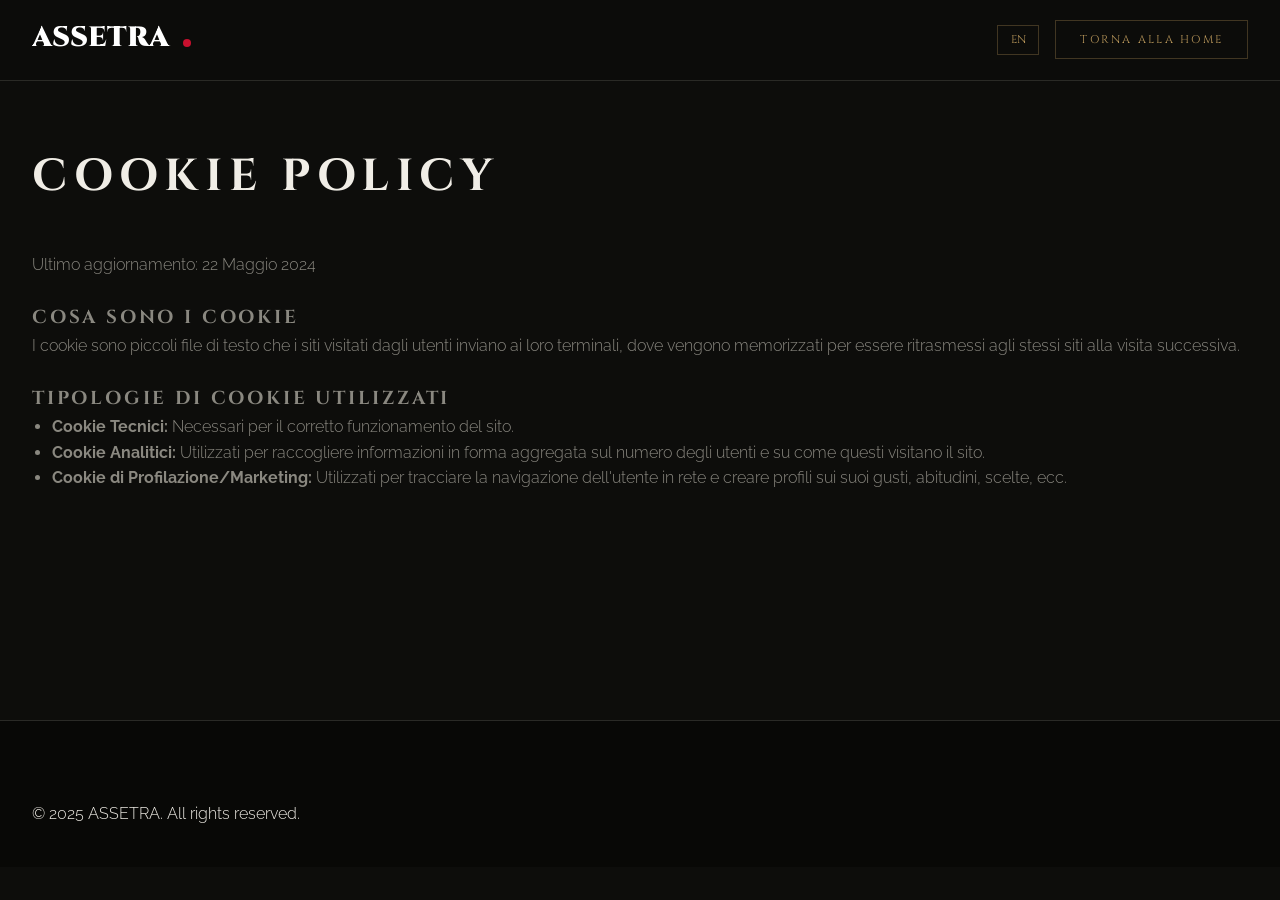
<file: cookie-policy.html>
<!DOCTYPE html>
<html lang="it">
<head>
    <meta charset="UTF-8">
    <meta name="viewport" content="width=device-width, initial-scale=1.0">
    <title>Cookie Policy | ASSETRA</title>
    <link rel="stylesheet" href="assets/css/main.css">
    <link href="https://fonts.googleapis.com/css2?family=Cinzel:wght@400;600;900&family=Raleway:wght@300;400;500&display=swap" rel="stylesheet">
</head>
<body>
    <header class="header scrolled">
        <div class="container header-container">
            <a href="index.html" class="logo">
                <svg width="180" height="40" viewBox="0 0 180 40" fill="none" xmlns="http://www.w3.org/2000/svg">
                    <text x="0" y="30" font-family="Cinzel" font-weight="900" font-size="28" fill="white">ASSETRA</text>
                    <circle cx="155" cy="27" r="4" fill="#C8102E" />
                </svg>
            </a>
            <div class="header-actions" style="display: flex; gap: 1rem; align-items: center;">
                <button id="lang-switch" class="btn-lang">EN</button>
                <a href="index.html" class="btn btn-ghost-gold btn-sm" data-it="TORNA ALLA HOME" data-en="BACK TO HOME">TORNA ALLA HOME</a>
            </div>
        </div>
    </header>

    <main style="padding-top: 150px; min-height: 80vh;">
        <div class="container">
            <h1 class="section-title">Cookie Policy</h1>
            <div class="legal-content text-muted">
                <p data-it="Ultimo aggiornamento: 22 Maggio 2024" data-en="Last updated: May 22, 2024">Ultimo aggiornamento: 22 Maggio 2024</p>
                <br>
                <h3 data-it="Cosa sono i cookie" data-en="What are cookies">Cosa sono i cookie</h3>
                <p data-it="I cookie sono piccoli file di testo che i siti visitati dagli utenti inviano ai loro terminali, dove vengono memorizzati per essere ritrasmessi agli stessi siti alla visita successiva." data-en="Cookies are small text files that visited websites send to the user's terminal, where they are stored to be retransmitted to the same sites on the next visit.">I cookie sono piccoli file di testo che i siti visitati dagli utenti inviano ai loro terminali, dove vengono memorizzati per essere ritrasmessi agli stessi siti alla visita successiva.</p>
                <br>
                <h3 data-it="Tipologie di cookie utilizzati" data-en="Types of cookies used">Tipologie di cookie utilizzati</h3>
                <ul style="list-style: disc; padding-left: 20px;">
                    <li><strong data-it="Cookie Tecnici:" data-en="Technical Cookies:">Cookie Tecnici:</strong> <span data-it="Necessari per il corretto funzionamento del sito." data-en="Necessary for the proper functioning of the site.">Necessari per il corretto funzionamento del sito.</span></li>
                    <li><strong data-it="Cookie Analitici:" data-en="Analytical Cookies:">Cookie Analitici:</strong> <span data-it="Utilizzati per raccogliere informazioni in forma aggregata sul numero degli utenti e su come questi visitano il sito." data-en="Used to collect aggregate information on the number of users and how they visit the site.">Utilizzati per raccogliere informazioni in forma aggregata sul numero degli utenti e su come questi visitano il sito.</span></li>
                    <li><strong data-it="Cookie di Profilazione/Marketing:" data-en="Profiling/Marketing Cookies:">Cookie di Profilazione/Marketing:</strong> <span data-it="Utilizzati per tracciare la navigazione dell'utente in rete e creare profili sui suoi gusti, abitudini, scelte, ecc." data-en="Used to track the user's web navigation and create profiles on their tastes, habits, choices, etc.">Utilizzati per tracciare la navigazione dell'utente in rete e creare profili sui suoi gusti, abitudini, scelte, ecc.</span></li>
                </ul>
            </div>
        </div>
    </main>

    <footer class="footer">
        <div class="container">
            <p>© 2025 ASSETRA. All rights reserved.</p>
        </div>
    </footer>

    <script src="assets/js/main.js"></script>
</body>
</html>
</file>
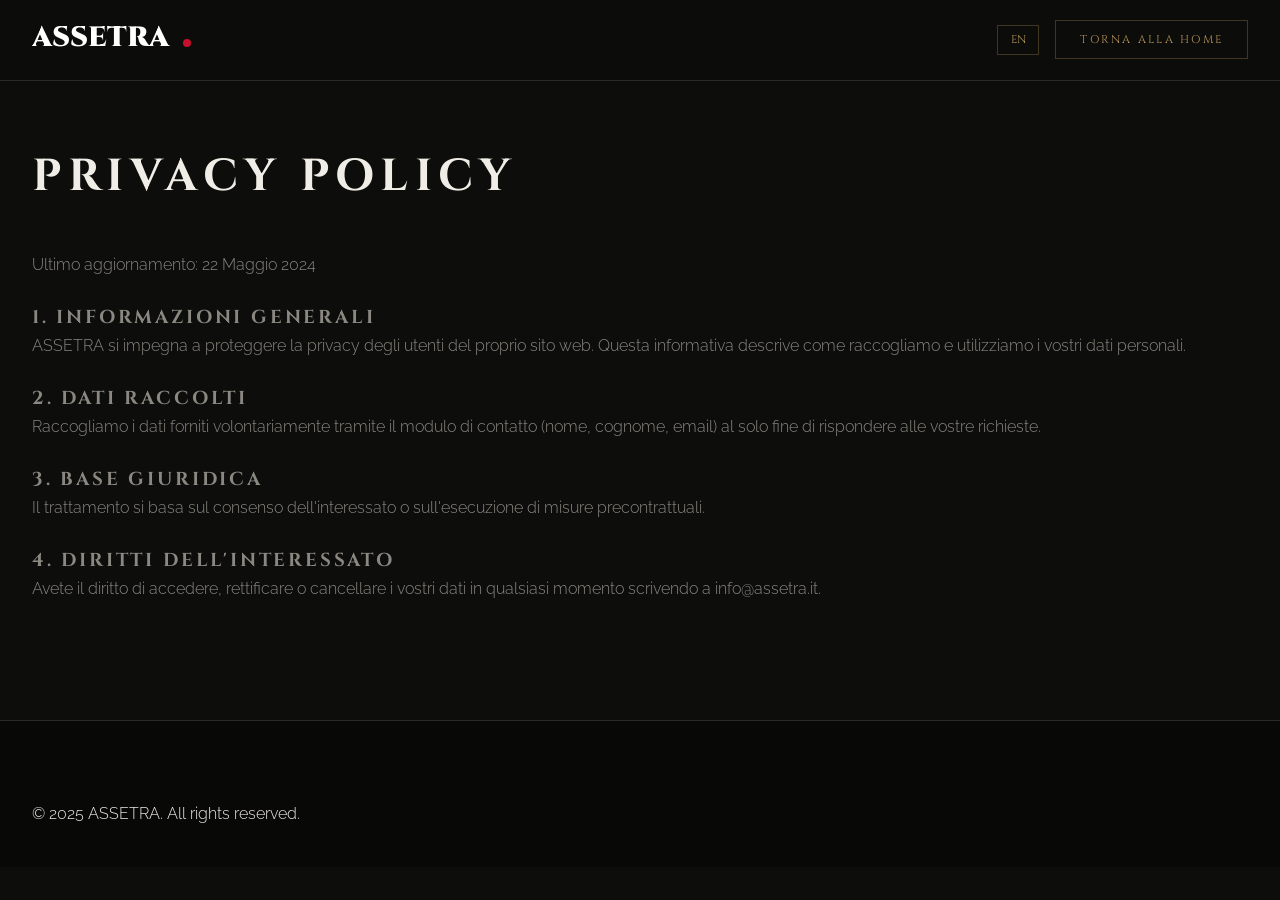
<file: privacy-policy.html>
<!DOCTYPE html>
<html lang="it">
<head>
    <meta charset="UTF-8">
    <meta name="viewport" content="width=device-width, initial-scale=1.0">
    <title>Privacy Policy | ASSETRA</title>
    <link rel="stylesheet" href="assets/css/main.css">
    <link href="https://fonts.googleapis.com/css2?family=Cinzel:wght@400;600;900&family=Raleway:wght@300;400;500&display=swap" rel="stylesheet">
</head>
<body>
    <header class="header scrolled">
        <div class="container header-container">
            <a href="index.html" class="logo">
                <svg width="180" height="40" viewBox="0 0 180 40" fill="none" xmlns="http://www.w3.org/2000/svg">
                    <text x="0" y="30" font-family="Cinzel" font-weight="900" font-size="28" fill="white">ASSETRA</text>
                    <circle cx="155" cy="27" r="4" fill="#C8102E" />
                </svg>
            </a>
            <div class="header-actions" style="display: flex; gap: 1rem; align-items: center;">
                <button id="lang-switch" class="btn-lang">EN</button>
                <a href="index.html" class="btn btn-ghost-gold btn-sm" data-it="TORNA ALLA HOME" data-en="BACK TO HOME">TORNA ALLA HOME</a>
            </div>
        </div>
    </header>

    <main style="padding-top: 150px; min-height: 80vh;">
        <div class="container">
            <h1 class="section-title">Privacy Policy</h1>
            <div class="legal-content text-muted">
                <p data-it="Ultimo aggiornamento: 22 Maggio 2024" data-en="Last updated: May 22, 2024">Ultimo aggiornamento: 22 Maggio 2024</p>
                <br>
                <h3 data-it="1. Informazioni generali" data-en="1. General Information">1. Informazioni generali</h3>
                <p data-it="ASSETRA si impegna a proteggere la privacy degli utenti del proprio sito web. Questa informativa descrive come raccogliamo e utilizziamo i vostri dati personali." data-en="ASSETRA is committed to protecting the privacy of users of its website. This policy describes how we collect and use your personal data.">ASSETRA si impegna a proteggere la privacy degli utenti del proprio sito web. Questa informativa descrive come raccogliamo e utilizziamo i vostri dati personali.</p>
                <br>
                <h3 data-it="2. Dati raccolti" data-en="2. Collected Data">2. Dati raccolti</h3>
                <p data-it="Raccogliamo i dati forniti volontariamente tramite il modulo di contatto (nome, cognome, email) al solo fine di rispondere alle vostre richieste." data-en="We collect data voluntarily provided through the contact form (name, surname, email) for the sole purpose of responding to your requests.">Raccogliamo i dati forniti volontariamente tramite il modulo di contatto (nome, cognome, email) al solo fine di rispondere alle vostre richieste.</p>
                <br>
                <h3 data-it="3. Base giuridica" data-en="3. Legal Basis">3. Base giuridica</h3>
                <p data-it="Il trattamento si basa sul consenso dell'interessato o sull'esecuzione di misure precontrattuali." data-en="Processing is based on the data subject's consent or the execution of pre-contractual measures.">Il trattamento si basa sul consenso dell'interessato o sull'esecuzione di misure precontrattuali.</p>
                <br>
                <h3 data-it="4. Diritti dell'interessato" data-en="4. Data Subject Rights">4. Diritti dell'interessato</h3>
                <p data-it="Avete il diritto di accedere, rettificare o cancellare i vostri dati in qualsiasi momento scrivendo a info@assetra.it." data-en="You have the right to access, rectify or delete your data at any time by writing to info@assetra.it.">Avete il diritto di accedere, rettificare o cancellare i vostri dati in qualsiasi momento scrivendo a info@assetra.it.</p>
            </div>
        </div>
    </main>

    <footer class="footer">
        <div class="container">
            <p>© 2025 ASSETRA. All rights reserved.</p>
        </div>
    </footer>

    <script src="assets/js/main.js"></script>
</body>
</html>
</file>
<file: assets/css/main.css>
:root {
  --color-bg:          #0D0D0B;  /* nero quasi assoluto, leggermente caldo */
  --color-surface:     #141412;  /* superficie card/sezioni */
  --color-surface-alt: #1C1C19;  /* alternanza sezioni */
  --color-text:        #F0EDE6;  /* bianco avorio — mai bianco puro */
  --color-text-muted:  #8A8880;
  --color-accent:      #C8102E;  /* rosso ASSETRA — il sigillo */
  --color-accent-glow: rgba(200,16,46,0.15); /* alone rosso per effetti */
  --color-gold:        #B8965A;  /* oro romano — per dettagli epigrafici */
  --color-border:      #2A2A26;
  --color-border-gold: rgba(184,150,90,0.3);

  --font-display: 'Cinzel', serif;
  --font-serif: 'Cormorant Garamond', serif;
  --font-body: 'Raleway', sans-serif;
}

* {
  margin: 0;
  padding: 0;
  box-sizing: border-box;
}

html {
  scroll-behavior: smooth;
}

body {
  background-color: var(--color-bg);
  color: var(--color-text);
  font-family: var(--font-body);
  font-weight: 300;
  line-height: 1.6;
  overflow-x: hidden;
}

h1, h2, h3, h4, h5, h6, .display-font {
  font-family: var(--font-display);
  text-transform: uppercase;
  letter-spacing: 0.15em;
}

.serif-italic {
  font-family: var(--font-serif);
  font-style: italic;
}

a {
  color: inherit;
  text-decoration: none;
  transition: all 0.3s ease;
}

ul {
  list-style: none;
}

img {
  max-width: 100%;
  display: block;
}

/* Utils */
.container {
  max-width: 1400px;
  margin: 0 auto;
  padding: 0 2rem;
}

.text-accent { color: var(--color-accent); }
.text-gold { color: var(--color-gold); }
.text-muted { color: var(--color-text-muted); }

/* Grain Texture Overlay */
body::before {
  content: "";
  position: fixed;
  top: 0;
  left: 0;
  width: 100%;
  height: 100%;
  pointer-events: none;
  z-index: 9999;
  opacity: 0.02;
  background-image: url("data:image/svg+xml,%3Csvg viewBox='0 0 200 200' xmlns='http://www.w3.org/2000/svg'%3%3Ffilter id='noiseFilter'%3E%3CfeTurbulence type='fractalNoise' baseFrequency='0.65' numOctaves='3' stitchTiles='stitch'/%3E%3C/filter%3E%3Crect width='100%25' height='100%25' filter='url(%23noiseFilter)'/%3E%3C/svg%3E");
}

/* Header */
.header {
  position: fixed;
  top: 0;
  left: 0;
  width: 100%;
  z-index: 1000;
  padding: 1.5rem 0;
  transition: all 0.4s ease;
}

.header.scrolled {
  background: rgba(13, 13, 11, 0.85);
  backdrop-filter: blur(10px);
  padding: 1rem 0;
  border-bottom: 1px solid var(--color-border);
}

.header-container {
  display: flex;
  justify-content: space-between;
  align-items: center;
}

.nav-desktop ul {
  display: flex;
  gap: 2.5rem;
}

.nav-desktop a {
  font-family: var(--font-display);
  font-size: 0.75rem;
  letter-spacing: 0.2em;
  font-weight: 400;
  opacity: 0.7;
}

.nav-desktop a:hover {
  opacity: 1;
  color: var(--color-gold);
}

.btn-lang {
  background: none;
  border: 1px solid var(--color-border-gold);
  color: var(--color-gold);
  padding: 0.4rem 0.8rem;
  font-family: var(--font-display);
  font-size: 0.7rem;
  cursor: pointer;
  transition: all 0.3s ease;
}

.btn-lang:hover {
  background: var(--color-gold);
  color: var(--color-bg);
}

.hamburger {
  display: none;
  flex-direction: column;
  gap: 6px;
  background: none;
  border: none;
  cursor: pointer;
}

.hamburger span {
  width: 25px;
  height: 1px;
  background: var(--color-text);
  transition: all 0.3s ease;
}

/* Hero Section */
#hero {
  height: 100vh;
  display: flex;
  align-items: center;
  position: relative;
  overflow: hidden;
  padding: 0;
}

.hero-bg {
  position: absolute;
  top: 0;
  left: 0;
  width: 100%;
  height: 100%;
  background-size: cover;
  background-position: center;
  z-index: -1;
  transform: scale(1.1);
  animation: heroZoom 20s infinite alternate;
}

@keyframes heroZoom {
  from { transform: scale(1); }
  to { transform: scale(1.1); }
}

.hero-content {
  width: 100%;
}

.hero-text-wrapper {
  max-width: 900px;
  position: relative;
  padding-left: 3rem;
}

.hero-line {
  position: absolute;
  left: 0;
  top: 0;
  width: 1px;
  height: 100%;
  background: var(--color-gold);
  transform-origin: top;
  animation: lineGrow 1.5s ease forwards;
}

@keyframes lineGrow {
  from { scale: 1 0; }
  to { scale: 1 1; }
}

.eyebrow {
  font-size: 0.8rem;
  margin-bottom: 1.5rem;
}

.hero-headline {
  font-size: clamp(2.5rem, 8vw, 5rem);
  font-weight: 900;
  line-height: 1.1;
  margin-bottom: 2rem;
}

.hero-subline {
  font-size: clamp(1.1rem, 2vw, 1.5rem);
  color: var(--color-text-muted);
  margin-bottom: 3rem;
  max-width: 600px;
}

.hero-actions {
  display: flex;
  gap: 1.5rem;
}

/* Sections */
section {
  padding: 120px 0;
  position: relative;
}

.section-alt {
  background-color: var(--color-surface-alt);
}

.section-title {
  font-size: clamp(1.8rem, 4vw, 2.8rem);
  margin-bottom: 3rem;
  line-height: 1.2;
}

.text-center {
  text-align: center;
}

/* About Section */
.about-grid {
  display: grid;
  grid-template-columns: 1.2fr 0.8fr;
  gap: 4rem;
  align-items: center;
}

.about-quote {
  font-size: 1.8rem;
  border-left: 3px solid var(--color-gold);
  padding-left: 2rem;
  margin: 2.5rem 0;
}

.about-description {
  color: var(--color-text-muted);
  font-size: 1.1rem;
  max-width: 600px;
}

.about-stats {
  display: flex;
  gap: 3rem;
  margin-top: 3rem;
}

.stat-item {
  display: flex;
  flex-direction: column;
}

.stat-number {
  font-family: var(--font-display);
  font-size: 2.5rem;
  color: var(--color-gold);
}

.stat-label {
  font-size: 0.7rem;
  letter-spacing: 0.1em;
  text-transform: uppercase;
  color: var(--color-text-muted);
}

.about-image-clip {
  clip-path: polygon(10% 0, 100% 0, 90% 100%, 0% 100%);
  overflow: hidden;
  border: 1px solid var(--color-border-gold);
}

.about-image-clip img {
  width: 100%;
  height: 100%;
  object-fit: cover;
  filter: brightness(0.8) contrast(1.1);
  transition: transform 0.8s ease;
}

.about-image-clip:hover img {
  transform: scale(1.05);
}

/* Services Section */
.services-header {
  max-width: 800px;
  margin: 0 auto 5rem;
}

.services-grid {
  display: grid;
  grid-template-columns: repeat(3, 1fr);
  gap: 2rem;
}

.service-card {
  background: var(--color-surface);
  padding: 3rem 2rem;
  border: 1px solid var(--color-border-gold);
  position: relative;
  transition: all 0.4s ease;
}

.service-card:hover {
  background: var(--color-surface-alt);
  border-color: var(--color-gold);
  transform: translateY(-5px);
}

.service-number {
  font-family: var(--font-display);
  font-size: 2rem;
  color: rgba(184, 150, 90, 0.2);
  margin-bottom: 1.5rem;
  transition: all 0.4s ease;
}

.service-card:hover .service-number {
  color: var(--color-gold);
}

.service-title {
  font-size: 1.2rem;
  margin-bottom: 1.5rem;
}

.service-desc {
  color: var(--color-text-muted);
  font-size: 0.95rem;
}

.service-hover-corner {
  position: absolute;
  top: 0;
  right: 0;
  width: 0;
  height: 0;
  border-style: solid;
  border-width: 0 0 0 0;
  border-color: transparent transparent var(--color-accent) transparent;
  transition: all 0.3s ease;
}

.service-card:hover .service-hover-corner {
  border-width: 0 30px 30px 0;
}

/* Portfolio Section */
.portfolio-grid {
  display: grid;
  grid-template-columns: repeat(4, 1fr);
  grid-auto-rows: 300px;
  gap: 1rem;
}

.portfolio-item {
  position: relative;
  background-size: cover;
  background-position: center;
  overflow: hidden;
  cursor: pointer;
}

.portfolio-item.tall { grid-row: span 2; }
.portfolio-item.wide { grid-column: span 2; }

.portfolio-overlay {
  position: absolute;
  top: 0;
  left: 0;
  width: 100%;
  height: 100%;
  background: rgba(13, 13, 11, 0.8);
  display: flex;
  align-items: center;
  justify-content: center;
  opacity: 0;
  transition: all 0.4s ease;
}

.portfolio-item:hover .portfolio-overlay {
  opacity: 1;
}

.portfolio-info {
  text-align: center;
  transform: translateY(20px);
  transition: all 0.4s ease;
}

.portfolio-item:hover .portfolio-info {
  transform: translateY(0);
}

.portfolio-cat {
  font-family: var(--font-display);
  font-size: 0.7rem;
  color: var(--color-gold);
  letter-spacing: 0.2em;
}

.portfolio-title {
  font-size: 1.2rem;
  margin-top: 0.5rem;
}

/* Social Feed Section */
.social-grid {
  display: grid;
  grid-template-columns: repeat(2, 1fr);
  gap: 2rem;
}

.social-placeholder {
  background: var(--color-surface);
  border: 1px solid var(--color-border-gold);
  padding: 4rem 2rem;
  text-align: center;
  display: flex;
  flex-direction: column;
  align-items: center;
  justify-content: center;
  min-height: 400px;
}

.social-icon {
  font-family: var(--font-display);
  font-size: 1.2rem;
  color: var(--color-gold);
  margin-bottom: 1.5rem;
  letter-spacing: 0.2em;
}

.social-placeholder p {
  color: var(--color-text-muted);
  max-width: 300px;
}

/* Contact Section */
.contact-grid {
  display: grid;
  grid-template-columns: 0.8fr 1.2fr;
  gap: 5rem;
}

.contact-details p {
  font-size: 1.4rem;
  margin-bottom: 1.5rem;
}

.lapidary-form {
  display: flex;
  flex-direction: column;
  gap: 2rem;
}

.form-row {
  display: grid;
  grid-template-columns: 1fr 1fr;
  gap: 2rem;
}

.form-group {
  position: relative;
}

.form-group input,
.form-group textarea,
.form-group select {
  width: 100%;
  background: transparent;
  border: none;
  border-bottom: 1px solid var(--color-border-gold);
  color: var(--color-text);
  padding: 0.8rem 0;
  font-family: var(--font-body);
  font-size: 1rem;
  outline: none;
  transition: all 0.3s ease;
}

.form-group select {
  cursor: pointer;
  appearance: none;
}

.form-group label {
  position: absolute;
  top: 0.8rem;
  left: 0;
  font-family: var(--font-display);
  font-size: 0.75rem;
  letter-spacing: 0.15em;
  color: var(--color-text-muted);
  pointer-events: none;
  transition: all 0.3s ease;
}

.form-group input:focus + label,
.form-group input:not(:placeholder-shown) + label,
.form-group textarea:focus + label,
.form-group textarea:not(:placeholder-shown) + label {
  top: -1rem;
  font-size: 0.65rem;
  color: var(--color-gold);
}

.form-group input:focus,
.form-group textarea:focus,
.form-group select:focus {
  border-bottom-color: var(--color-gold);
}

.form-privacy {
  margin-bottom: 1rem;
}

.checkbox-container {
  display: flex;
  align-items: center;
  cursor: pointer;
  font-size: 0.85rem;
  color: var(--color-text-muted);
}

.checkbox-container input {
  display: none;
}

.checkmark {
  width: 18px;
  height: 18px;
  border: 1px solid var(--color-border-gold);
  margin-right: 12px;
  position: relative;
}

.checkbox-container input:checked + .checkmark::after {
  content: '';
  position: absolute;
  top: 3px;
  left: 3px;
  width: 100%;
  height: 100%;
  width: 10px;
  height: 10px;
  background: var(--color-accent);
}

.w-full { width: 100%; }

/* Footer */
.footer {
  background: #080806;
  padding: 80px 0 40px;
  border-top: 1px solid var(--color-border);
}

.footer-grid {
  display: grid;
  grid-template-columns: 2fr 1fr 1fr;
  gap: 4rem;
  margin-bottom: 4rem;
}

.footer-tagline {
  margin-top: 1.5rem;
  color: var(--color-text-muted);
  max-width: 300px;
}

.footer h4 {
  font-size: 0.8rem;
  color: var(--color-gold);
  margin-bottom: 1.5rem;
}

.footer ul {
  display: flex;
  flex-direction: column;
  gap: 1rem;
}

.footer ul a {
  font-size: 0.9rem;
  color: var(--color-text-muted);
}

.footer ul a:hover {
  color: var(--color-text);
}

.footer-bottom {
  display: flex;
  justify-content: space-between;
  align-items: center;
  margin-top: 2rem;
  font-size: 0.8rem;
  color: var(--color-text-muted);
}

.partner-logo a {
  color: var(--color-gold);
  font-weight: 500;
  margin-left: 5px;
}

/* Horizontal separators */
.separator-gold {
  height: 1px;
  background: var(--color-gold);
  width: 100%;
  margin: 2rem 0;
  opacity: 0.3;
}

/* Buttons */
.btn {
  display: inline-block;
  padding: 1rem 2.5rem;
  font-family: var(--font-display);
  font-size: 0.8rem;
  text-transform: uppercase;
  letter-spacing: 0.2em;
  cursor: pointer;
  transition: all 0.4s cubic-bezier(0.165, 0.84, 0.44, 1);
  border: 1px solid transparent;
  position: relative;
  overflow: hidden;
}

.btn-accent {
  border-color: var(--color-accent);
  color: var(--color-text);
}

.btn-accent::before {
  content: '';
  position: absolute;
  top: 0;
  left: 0;
  width: 100%;
  height: 100%;
  background: var(--color-accent);
  z-index: -1;
  transform: translateX(-101%);
  transition: transform 0.4s cubic-bezier(0.165, 0.84, 0.44, 1);
}

.btn-accent:hover::before {
  transform: translateX(0);
}

.btn-ghost-gold {
  border-color: var(--color-border-gold);
  color: var(--color-gold);
}

.btn-ghost-gold:hover {
  border-color: var(--color-gold);
  background: rgba(184, 150, 90, 0.05);
}

.btn-sm {
  padding: 0.6rem 1.5rem;
  font-size: 0.7rem;
}

/* Animations Reveal */
.reveal {
  opacity: 0;
  transform: translateY(40px);
  transition: all 1s ease;
}

.reveal.active {
  opacity: 1;
  transform: translateY(0);
}

/* Typewriter effect base */
.typewriter {
  overflow: hidden;
  white-space: nowrap;
  border-right: .15em solid var(--color-accent);
  animation: blink-caret .75s step-end infinite;
}

@keyframes blink-caret {
  from, to { border-color: transparent }
  50% { border-color: var(--color-accent); }
}

/* Responsive Breakpoints */
@media (max-width: 1024px) {
  .about-grid, .contact-grid {
    grid-template-columns: 1fr;
    gap: 3rem;
  }

  .services-grid {
    grid-template-columns: repeat(2, 1fr);
  }

  .portfolio-grid {
    grid-template-columns: repeat(2, 1fr);
  }
}

@media (max-width: 768px) {
  .nav-desktop {
    position: fixed;
    top: 0;
    right: -100%;
    width: 100%;
    height: 100vh;
    background: var(--color-bg);
    display: flex;
    align-items: center;
    justify-content: center;
    transition: 0.5s ease;
    z-index: 999;
  }

  .nav-desktop.active {
    right: 0;
  }

  .nav-desktop ul {
    flex-direction: column;
    align-items: center;
    gap: 2rem;
  }

  .nav-desktop a {
    font-size: 1.5rem;
  }

  .hamburger {
    display: flex;
    z-index: 1001;
  }

  .hamburger.active span:nth-child(1) {
    transform: translateY(7px) rotate(45deg);
  }

  .hamburger.active span:nth-child(2) {
    transform: translateY(-7px) rotate(-45deg);
  }

  .hero-actions {
    flex-direction: column;
  }

  .services-grid {
    grid-template-columns: 1fr;
  }

  .form-row {
    grid-template-columns: 1fr;
  }

  .footer-grid {
    grid-template-columns: 1fr;
    gap: 2rem;
  }
}
</file>
